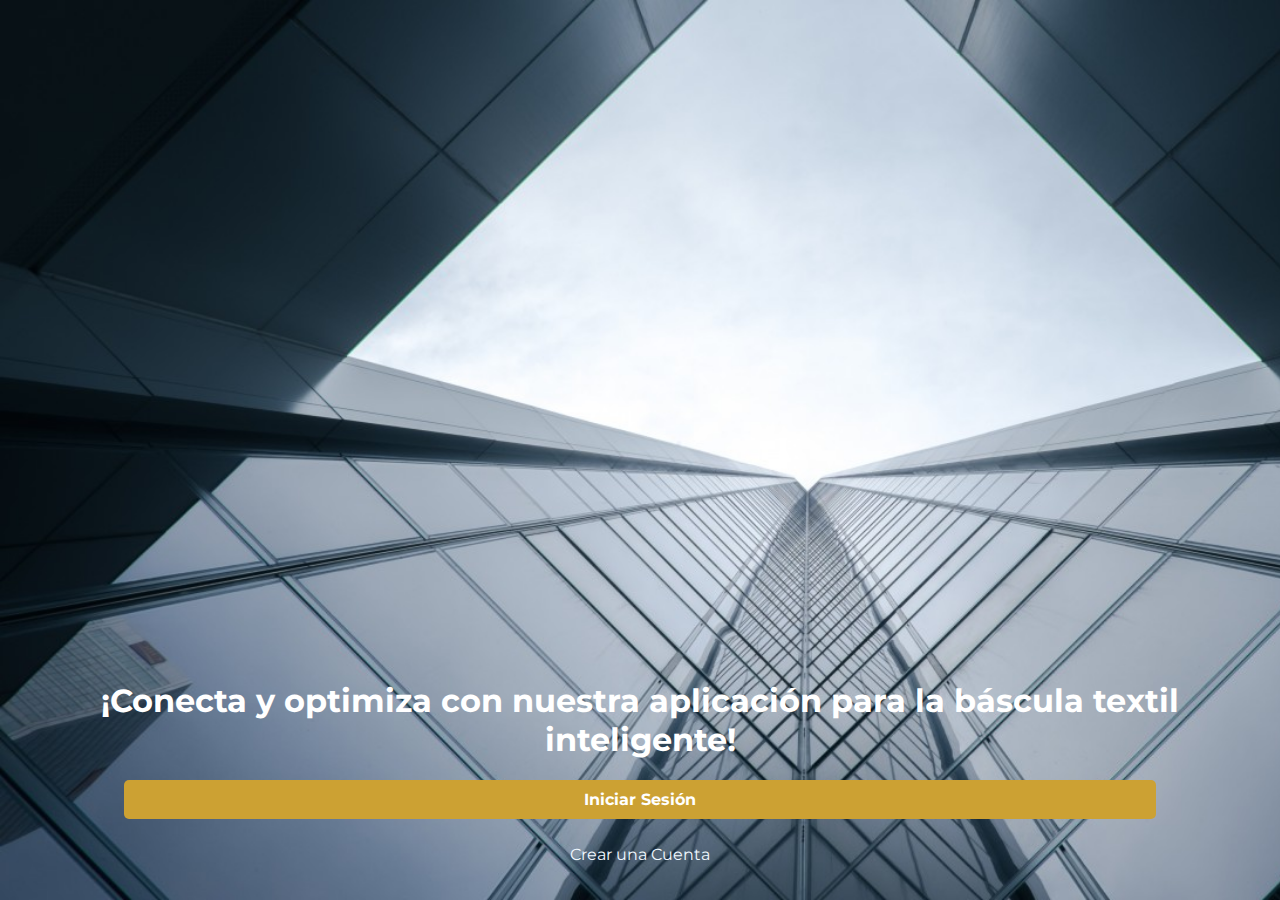
<file: Equipo5_pry_Integrador/inicio/index.html>
<!DOCTYPE html>
<html lang="es">
<head>
    <meta charset="UTF-8">
    <meta name="viewport" content="width=device-width, initial-scale=1.0">
    <link href="https://fonts.googleapis.com/css2?family=Montserrat:wght@400;700&display=swap" rel="stylesheet">

    <title>Página de Inicio</title>
    <style>
        body, html {
            margin: 0;
            padding: 0;
            height: 100%;
            font-family: 'Montserrat', sans-serif; /* Aplicar Montserrat como la fuente para todo el cuerpo de la página */
        }
        .container {
            position: relative;
            width: 100%;
            height: 100%;
            background-image: url('fondo.jpg');
            background-size: cover;
            display: flex;
            flex-direction: column;
            justify-content: flex-end;
            align-items: center;
            text-align: center;
            color: white;
            
        }
        .content {
            padding: 20px;
            

        }
        .btn-login {
            display: inline-block;
            padding: 10px 20px;
            background-color: #cca133; /* Cambio de color de fondo del botón */
            color: white;
            text-decoration: none;
            border-radius: 5px;
            margin-bottom: 10px;
            font-weight: bold; 
            width: 80%; /* Establecer el ancho del botón al 80% de la pantalla */
            transition: background-color 0.3s, box-shadow 0.3s; /* Agregar transición para el cambio de color y efecto de brillo */
        }

        .btn-login:hover {
            background-color: #bf9c00; /* Cambio de color de fondo del botón al hacer hover */
            color: #ffffff;
            cursor: pointer;
            box-shadow: 0 0 5px #ffba3a; /* Efecto de brillo al hacer hover */
        }

        .create-account {
            color: white;
            text-decoration: none;
            
        }
        a {
            text-decoration: none;
            color: aliceblue;
        }
    </style>
</head>
<body>
    <div class="container">
        <div class="content">
            <h1>¡Conecta y optimiza con nuestra aplicación para la báscula textil inteligente!</h1>
            <a href="#" class="btn-login">Iniciar Sesión</a>
            <p><a href="#">Crear una Cuenta</a></p>
        </div>
    </div>
</body>
</html>
</file>
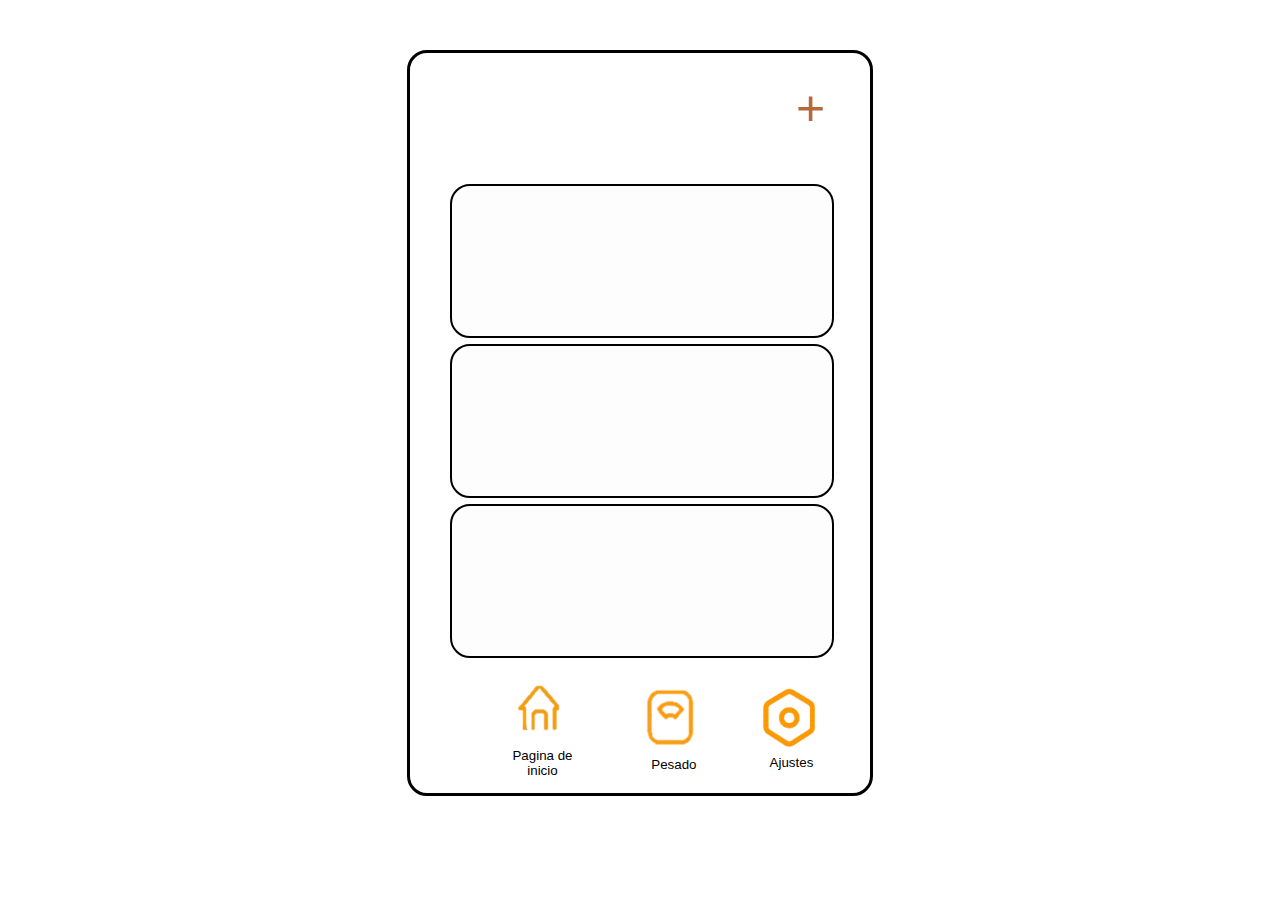
<file: Equipo5_pry_Integrador/inicio1/index.html>
<!DOCTYPE html>
<html lang="es">
<head>
    <meta charset="UTF-8">
    <meta name="viewport" content="width=device-width, initial-scale=1.0">
    <title>Inicio</title>
 <link rel="stylesheet" href="estilo.css">
</head>
<body>
    <!-- Contenedor del teléfono -->
    <div class="telefono">
        <button class="botonarriba">+</button>
        <!-- Contenedor principal -->
        <div class="contenedor-principal">
            <!-- Contenedor de los botones -->
         

            <!-- Contenedor que muestra la imagen y el texto -->
            <div class="contenedor">
          
       <p></p>
                </div>
                   <!-- Contenedor que muestra la imagen y el texto -->
            <div class="contenedor">
    
        <p></p>
                </div>
   <!-- Contenedor que muestra la imagen y el texto -->
   <div class="contenedor">
 
<p></p>
    </div>
    <footer>
        <button class="abajo">
            <img src="inicio.png" alt="Descripción de la imagen">
            <p class="pie">Pagina de inicio</p>
        </button>
        <button class="abajo">
            <img src="pesado.png" alt="Descripción de la imagen">
            <p class="pie">Pesado</p>
        </button>
        <button class="abajo">
            <img src="ajustes.png" alt="Descripción de la imagen">
            <p class="pie">Ajustes</p>
        </button>
    </footer>

        </div>
    </div>
</body>
</html>
</file>
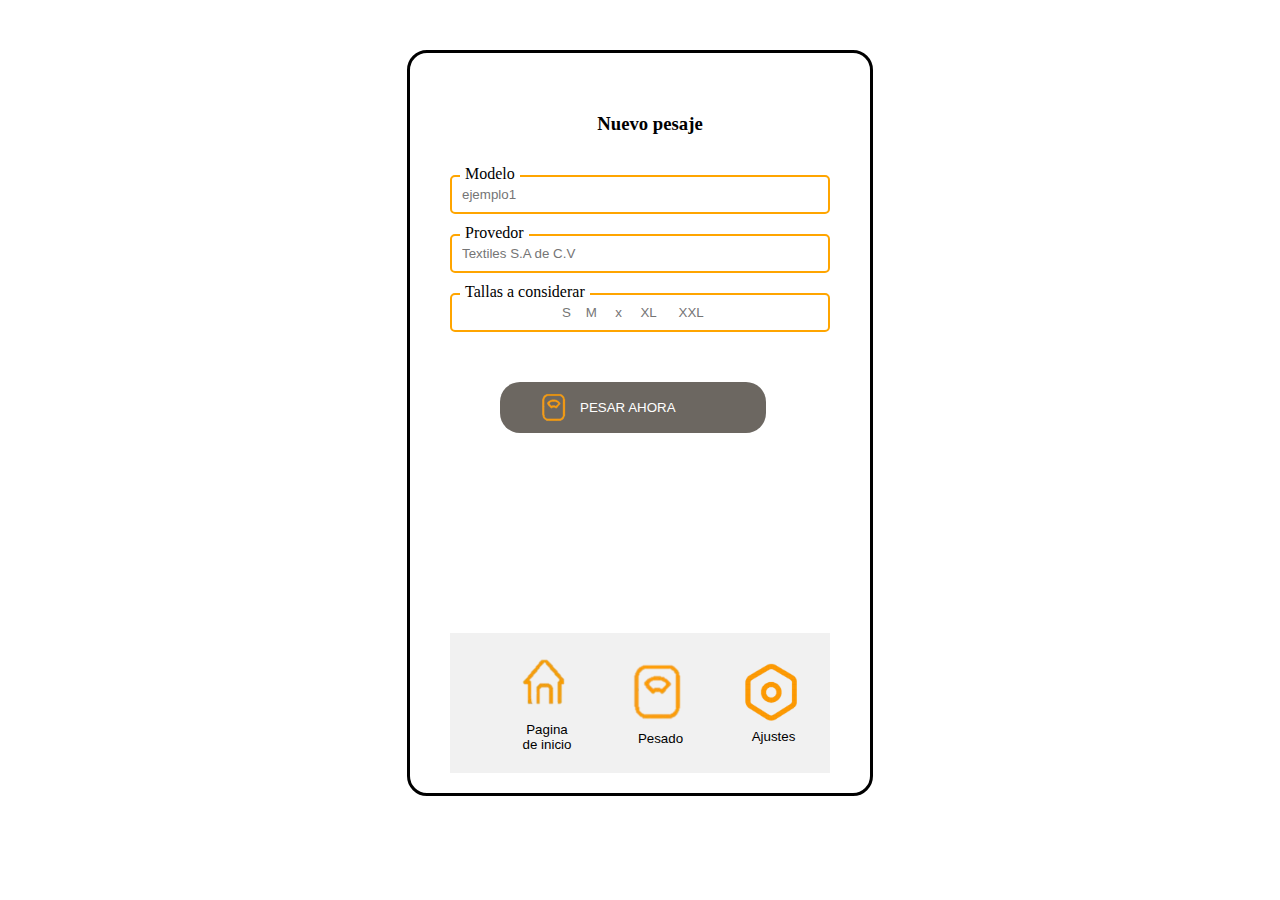
<file: Equipo5_pry_Integrador/Nuevo pesaje5/index.html>
<!DOCTYPE html>
<html lang="es">
<head>
    <meta charset="UTF-8">
    <meta name="viewport" content="width=device-width, initial-scale=1.0">
    <title>Nuevo pesaje</title>
 <link rel="stylesheet" href="estilo.css">
</head>
<body>
    <!-- Contenedor del teléfono -->
    <div class="telefono">
        <h3 class="con">Nuevo pesaje</h3>
        <!-- Contenedor principal -->
        <div class="contenedor-principal">
       
            <!-- Contenedor de los botones -->
            <div class="input-container">
                <label for="miInput">Modelo</label>
                <input type="text" id="miInput" name="miInput" placeholder="ejemplo1">
              </div>
              <div class="input-container">
                <label for="miInput">Provedor</label>
                <input type="text" id="miInput" name="miInput" placeholder="Textiles S.A de C.V">
              </div>
              <div class="input-container">
                <label for="miInput">Tallas a considerar</label>
                <input type="text" id="miInput" name="miInput" placeholder="                           S    M     x     XL      XXL">
                
                <button class="custom-button">
                  <img src="pesado.png" alt="Imagen">
                  <span>PESAR AHORA</span>
                </button>
            <!-- Contenedor que muestra la imagen y el texto -->
            <div>
                <footer>
                    <button class="abajo">
                        <img src="inicio.png" alt="Descripción de la imagen">
                        <p class="pie">Pagina de inicio</p>
                    </button>
                    <button class="abajo">
                        <img src="pesado.png" alt="Descripción de la imagen">
                        <p class="pie">Pesado</p>
                    </button>
                    <button class="abajo">
                        <img src="ajustes.png" alt="Descripción de la imagen">
                        <p class="pie">Ajustes</p>
                </footer>
            </div>
           
            

        </div>
    </div>
</body>
</html>
</file>
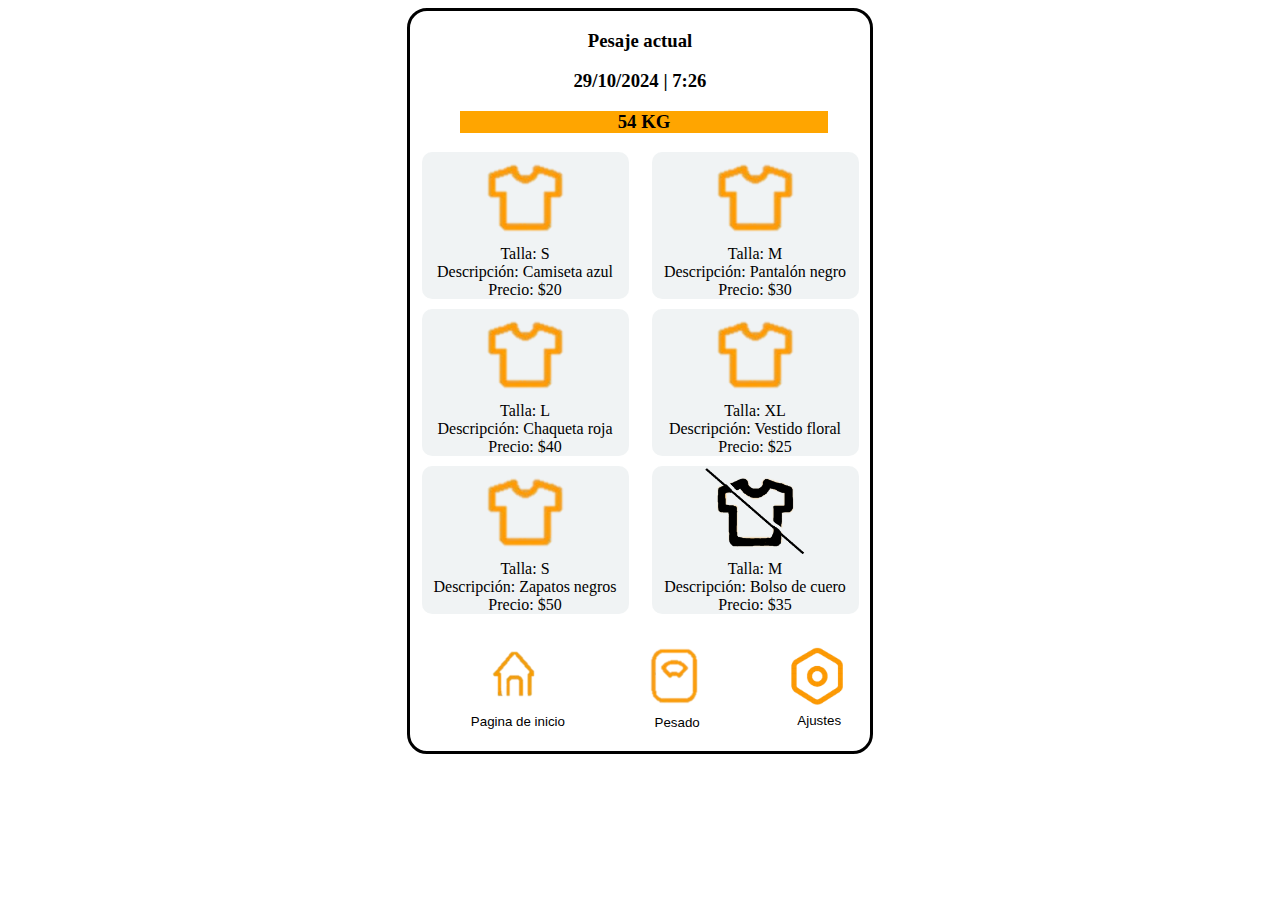
<file: Equipo5_pry_Integrador/Pesaje actual/index.html>
<!DOCTYPE html>
<html lang="es">
<head>
    <meta charset="UTF-8">
    <meta name="viewport" content="width=device-width, initial-scale=1.0">
    <title>Pesaje actual</title>
    <style>
       .outer-container {
            width: 460px;
            height: 740px;
            margin: auto;
            overflow: hidden;
            border: 3px solid #000;
            border-radius: 20px;
            position: relative;
        }

        .contenedor {
            margin-top: 4px;
            border: none;
            display: flex;
            flex-wrap: wrap;
            justify-content: space-around;
        }

        .rectangulo {
            width: 45%;
            margin-bottom: 10px;
            background-color: rgba(224, 231, 233, 0.485);
            box-sizing: border-box;
            text-align: center;
            flex-direction: column;
            align-items: center;
            padding: 0px;
            border: none;
            border-radius: 10px;
        }

        .rectangulo img {
            width: 50%;
            height: auto;
            margin-bottom: 10px;
            border-radius: 10px;
            margin: 0 0px;
        }

        .pe {
            text-align: center;
        }

        .la {
            text-align: center;
            background-color: orange;
            width: 80%;
            margin-left: 50px;
        }

        footer {
            display: flex;
            justify-content: center; /* Centra los elementos horizontalmente */
            align-items: center; /* Centra los elementos verticalmente */
            margin-top: 20px;
        }

        footer button {
            background: none;
            border: none;
            cursor: pointer;
        }

        footer img {
            display: inline-block;
            width: 60px;
            margin: 0 1px;
            margin-left: 40px;
            cursor: pointer;
        }

        .pie {
            display: inline-block;
            margin: 0 1px;
            padding-left: 40px;
            text-align: center;
            margin-top: 5px;
        }

        .letras {
            margin: 0 2px;
        }

        .abajo {
            border: none;
        }
    </style>
</head>
<body>
   
    <div class="outer-container">
        <h3 class="pe">Pesaje actual</h3>
        <h3 class="pe">29/10/2024 | 7:26</h3>
        <h3 class="la">54 KG</h3>
        <div class="contenedor">
            <div class="rectangulo">
                <img src="prendas.png" alt="Descripción de la imagen">
                <p class="letras">Talla: S</p>
                <p class="letras">Descripción: Camiseta azul</p>
                <p class="letras">Precio: $20</p>
            </div>
            <div class="rectangulo">
                <img src="prendas.png" alt="Descripción de la imagen">
                <p class="letras">Talla: M</p>
                <p class="letras">Descripción: Pantalón negro</p>
                <p class="letras">Precio: $30</p>
            </div>
            <div class="rectangulo">
                <img src="prendas.png" alt="Descripción de la imagen">
                <p class="letras">Talla: L</p>
                <p class="letras">Descripción: Chaqueta roja</p>
                <p class="letras">Precio: $40</p>
            </div>
            <div class="rectangulo">
                <img src="prendas.png" alt="Descripción de la imagen">
                <p class="letras">Talla: XL</p>
                <p class="letras">Descripción: Vestido floral</p>
                <p class="letras">Precio: $25</p>
            </div>
            <div class="rectangulo">
                <img src="prendas.png" alt="Descripción de la imagen">
                <p class="letras">Talla: S</p>
                <p class="letras">Descripción: Zapatos negros</p>
                <p class="letras">Precio: $50</p>
            </div>
            <div class="rectangulo">
                <img src="prendanegra.png" alt="Descripción de la imagen">
                <p class="letras">Talla: M</p>
                <p class="letras">Descripción: Bolso de cuero</p>
                <p class="letras">Precio: $35</p>
            </div>
        </div>
        <div>
            <footer>
                <button class="abajo">
                    <img src="inicio.png" alt="Descripción de la imagen">
                    <p class="pie">Pagina de inicio</p>
                </button>
                <button class="abajo">
                    <img src="pesado.png" alt="Descripción de la imagen">
                    <p class="pie">Pesado</p>
                </button>
                <button class="abajo">
                    <img src="ajustes.png" alt="Descripción de la imagen">
                    <p class="pie">Ajustes</p>
                </button>
            </footer>
        </div>
    </div>
</body>
</html>
</file>
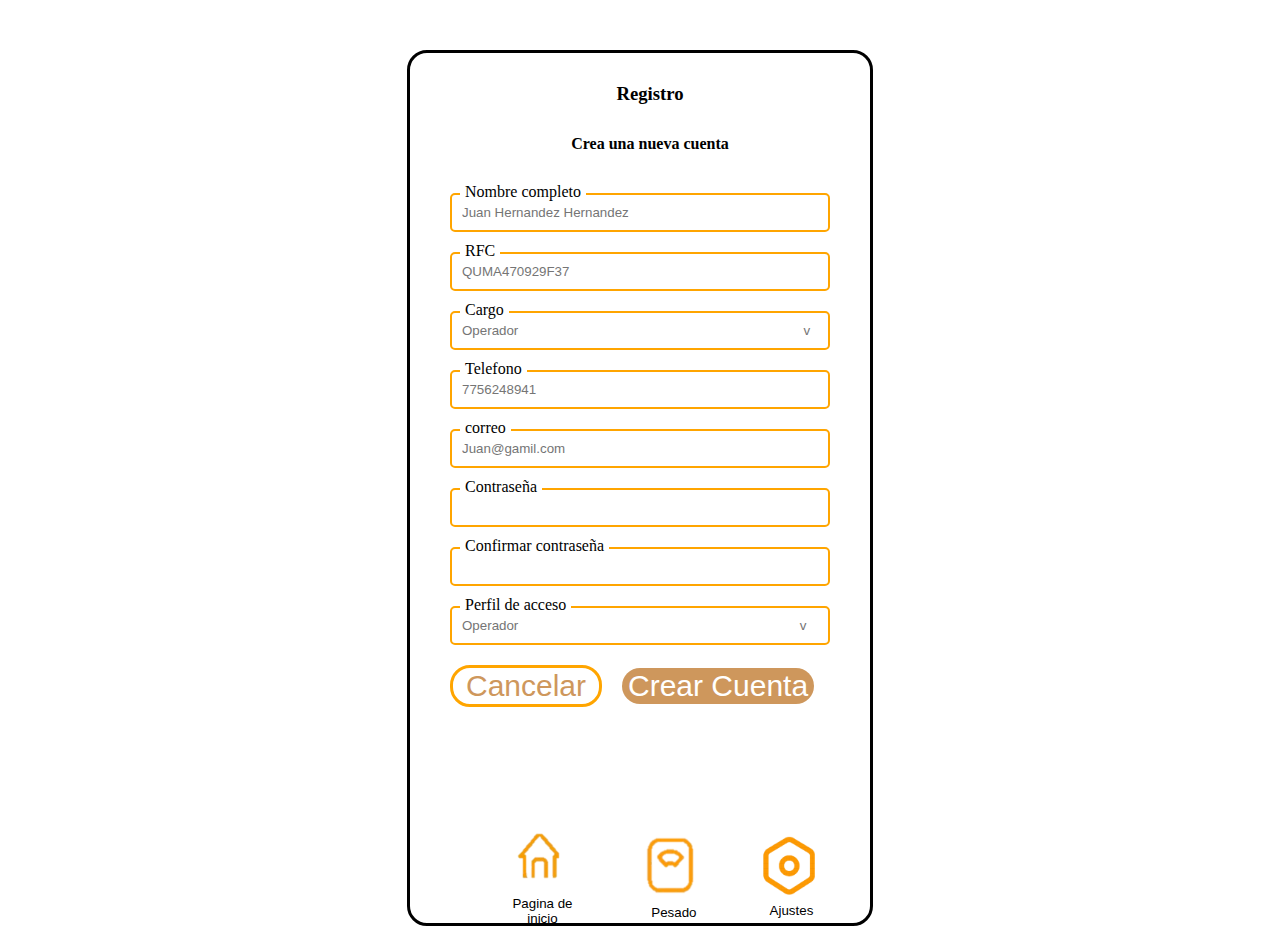
<file: Equipo5_pry_Integrador/Registro/index.html>
<!DOCTYPE html>
<html lang="es">
<head>
    <meta charset="UTF-8">
    <meta name="viewport" content="width=device-width, initial-scale=1.0">
    <title>Regristo</title>
 <link rel="stylesheet" href="estilo.css">
</head>
<body>
    <!-- Contenedor del teléfono -->
    <div class="telefono">
      <div></div>
        <h3 class="con">Registro</h3>
        <h4 class="con">Crea una nueva cuenta</h4>
        <!-- Contenedor principal -->
        <div class="contenedor-principal">
       
            <!-- Contenedor de los botones -->
            <div class="input-container">
                <label for="miInput">Nombre completo</label>
                <input type="text" id="miInput" name="miInput" placeholder="Juan Hernandez Hernandez ">
              </div>
              <div class="input-container">
                <label for="miInput">RFC</label>
                <input type="text" id="miInput" name="miInput" placeholder="QUMA470929F37">
                
              </div>
              <div class="input-container">
                <label for="miInput">Cargo</label>
                <input type="text" id="miInput" name="miInput" placeholder="Operador                                                                             v                  ">
                
              </div> 
              <div class="input-container">
                <label for="miInput">Telefono</label>
                <input type="text" id="miInput" name="miInput" placeholder="7756248941">
              </div>
        
              <div class="input-container">
                <label for="miInput">correo</label>
                <input type="text" id="miInput" name="miInput" placeholder="Juan@gamil.com">
              </div>
              <div class="input-container">
                <label for="miInput">Contraseña</label>
                <input type="text" id="miInput" name="miInput" placeholder=" ">
              </div>
              <div class="input-container">
                <label for="miInput">Confirmar contraseña</label>
                <input type="text" id="miInput" name="miInput" placeholder="">
              </div>
              <div class="input-container">
                <label for="miInput">Perfil de acceso</label>
                <input type="text" id="miInput" name="miInput" placeholder="Operador                                                                            v">
              </div>
             <div>
              <button class="Cancelar">Cancelar</button><button class="Crear">Crear Cuenta</button>
             </div>
            <!-- Contenedor que muestra la imagen y el texto -->
            <div>
            </div>
            <div>
              <footer>
                  <button class="abajo">
                      <img src="inicio.png" alt="Descripción de la imagen">
                      <p class="pie">Pagina de inicio</p>
                  </button>
                  <button class="abajo">
                      <img src="pesado.png" alt="Descripción de la imagen">
                      <p class="pie">Pesado</p>
                  </button>
                  <button class="abajo">
                      <img src="ajustes.png" alt="Descripción de la imagen">
                      <p class="pie">Ajustes</p>
                  </button>
              </footer>
          </div>
           
            

        </div>
    </div>
</body>
</html>
</file>
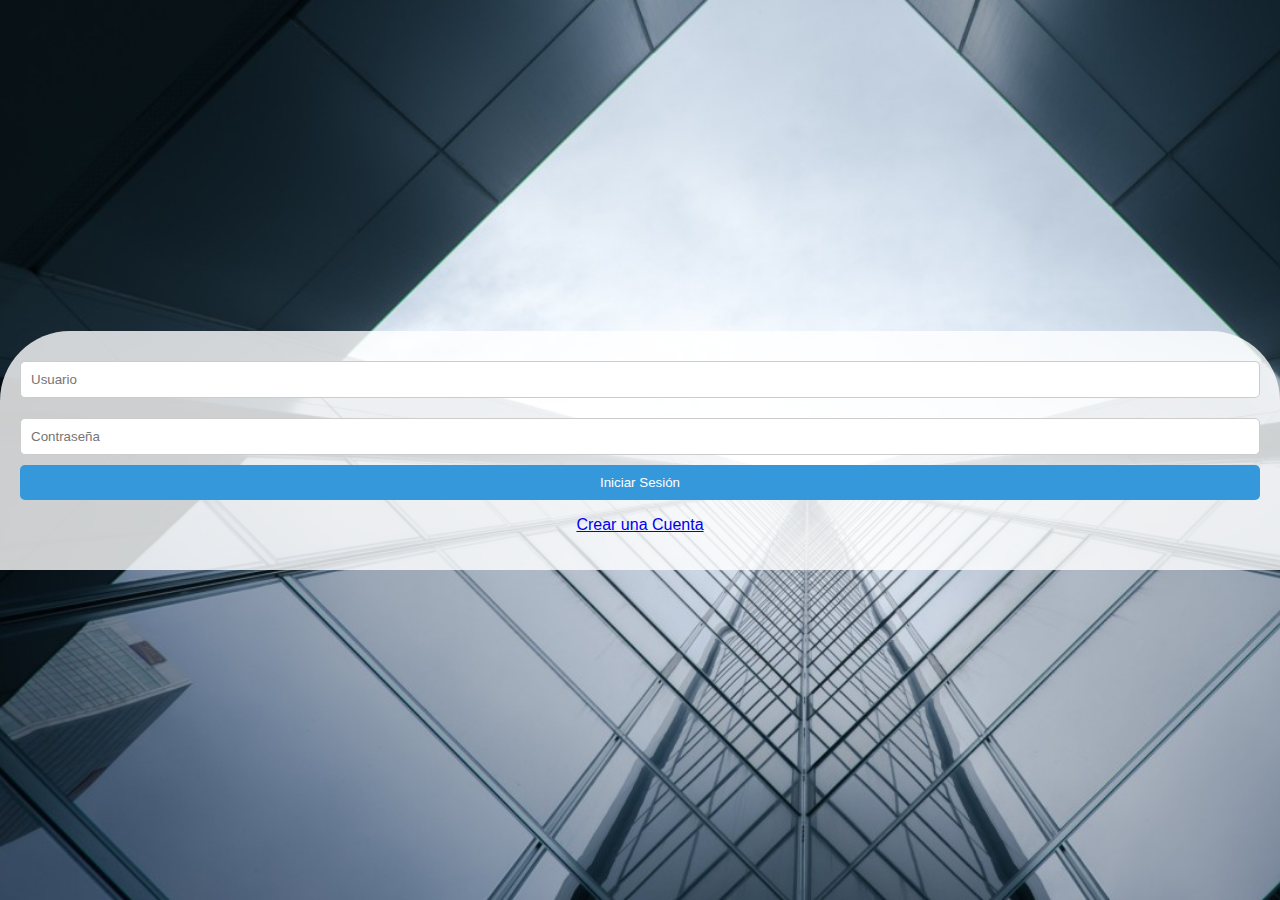
<file: Equipo5_pry_Integrador/loguin/loguin.html>
<!DOCTYPE html>
<html lang="es">
<head>
    <meta charset="UTF-8">
    <meta name="viewport" content="width=device-width, initial-scale=1.0">
    <title>Inicio de Sesión</title>
    <style>
        body, html {
            margin: 0;
            padding: 0;
            height: 100%;
            font-family: Arial, sans-serif;
        }
        .container {
            position: relative;
            width: 100%;
            height: 100%;
            background-image: url('fondo.jpg');
            background-size: cover;
            display: flex;
            justify-content: center;
            align-items: center;
        }
        .login-section {
            background-color: rgba(255, 255, 255, 0.8);
            padding: 20px;
            border-top-left-radius: 70px;
            border-top-right-radius: 70px;
            width: 100%;
            max-width: 100%; /* Tamaño máximo para que se vea bien en dispositivos móviles */
        }
        .login-form {
            text-align: center;
        }
        .login-form input[type="text"],
        .login-form input[type="password"] {
            width: 100%;
            padding: 10px;
            margin: 10px 0;
            border-radius: 5px;
            border: 1px solid #ccc;
            box-sizing: border-box;
        }
        .login-form input[type="submit"] {
            width: 100%;
            background-color: #3498db;
            color: white;
            padding: 10px;
            border: none;
            border-radius: 5px;
            cursor: pointer;
        }
        .login-form input[type="submit"]:hover {
            background-color: #2980b9;
        }
    </style>
</head>
<body>
    <div class="container">
        <div class="login-section">
            <form class="login-form" action="" method="post">
                <input type="text" name="username" placeholder="Usuario" required><br>
                <input type="password" name="password" placeholder="Contraseña" required><br>
                <input type="submit" value="Iniciar Sesión">
                <p><a href="#">Crear una Cuenta</a></p>
            </form>
        </div>
    </div>
</body>
</html>
</file>
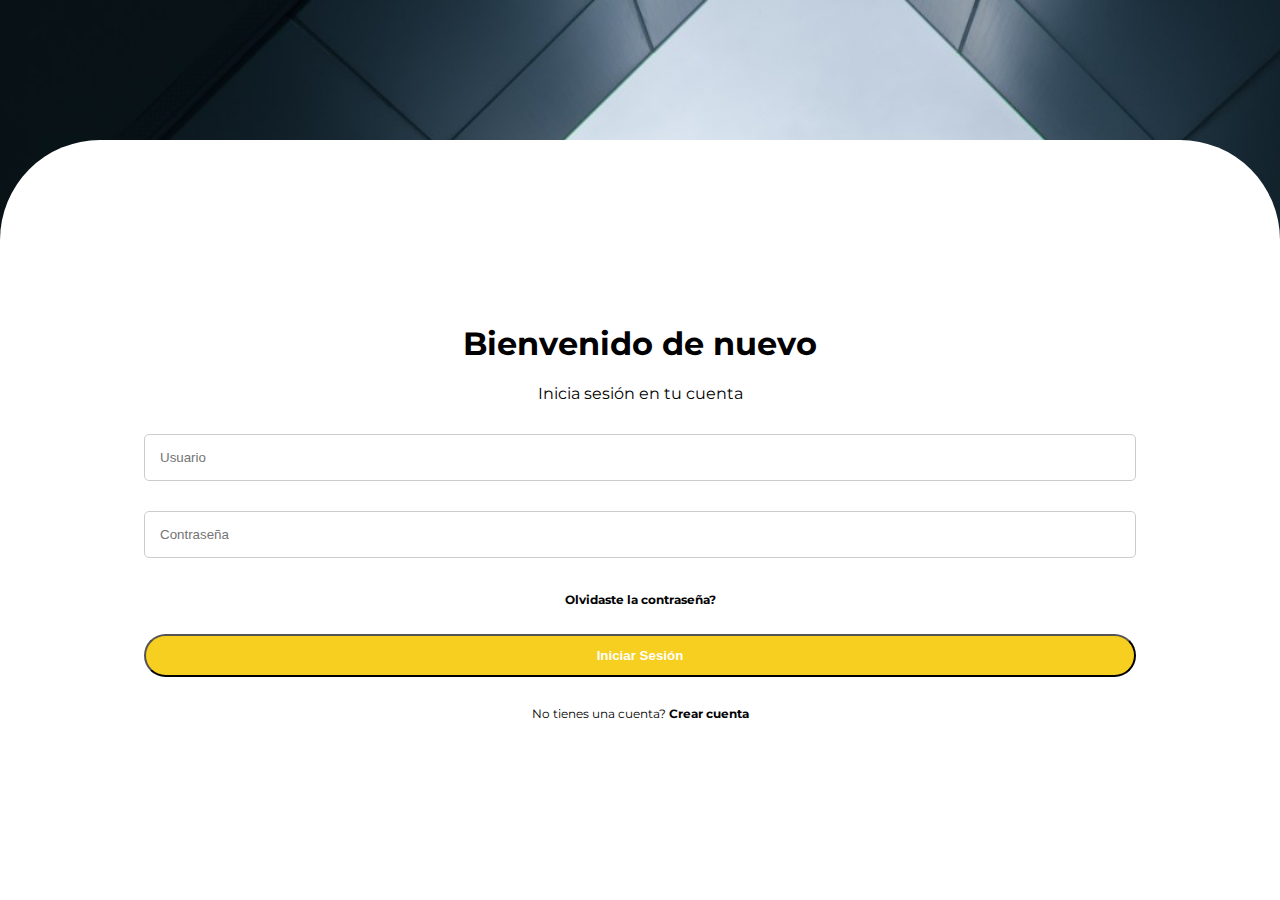
<file: Equipo5_pry_Integrador/loguin/loguin2.html>
<!DOCTYPE html>
<html lang="es">
<head>
    <meta charset="UTF-8">
    <meta name="viewport" content="width=device-width, initial-scale=1.0">
    <link href="https://fonts.googleapis.com/css2?family=Montserrat:wght@400;700&display=swap" rel="stylesheet">
    <title>Inicio de Sesión</title>
    <style>
        body, html {
            margin: 0;
            padding: 0;
            height: 100%;
            font-family: 'Montserrat', sans-serif;
        }
        .container {
            display: flex;
            flex-direction: column;
            height: 100%;
        }
        .background {
            background-image: url('fondo.jpg');
            background-size: cover;
            flex: 1; /* Para ocupar todo el espacio restante */
            display: flex;
            justify-content:center;
            align-items: end;
        }
        .login-section {
            background-color: rgb(255, 255, 255);
            padding: 20px;
            border-top-left-radius: 100px;
            border-top-right-radius: 100px;
            width: 100%;
            max-width: 100%; /* Tamaño máximo para que se vea bien en dispositivos móviles */
            height: 80%; /* Para ocupar toda la altura disponible */
            display: flex;
            justify-content: center;
            align-items: center;
        }
        .login-form {
            text-align: center;
            width: 100%;
            justify-content: space-around;
        }
        .login-form input[type="text"],
        .login-form input[type="password"] {
            width: 80%;
            padding: 15px;
            margin: 15px 0;
            border-radius: 5px;
            border: 1px solid #ccc;
            box-sizing: border-box;
        }
        .login-form input[type="submit"] {
            display: inline-block;
            padding: 12px 20px;
            background-color: #f6cf21; /* Cambio de color de fondo del botón */
            color: white;
            text-decoration: none;
            border-radius: 30px;
            font-weight: bold; 
            cursor: pointer;
            margin: 10px 0px;
            width: 80%; /* Establecer el ancho del botón al 80% de la pantalla */
            transition: background-color 0.3s, box-shadow 0.3s; /* Agregar transición para el cambio de color y efecto de brillo */
        }
        .login-form input[type="submit"]:hover {
            background-color: #ffd621; /* Cambio de color de fondo del botón al hacer hover */
            color: #ffffff;
            cursor: pointer;
            box-shadow: 0 0 5px #ffba3a; /* Efecto de brillo al hacer hover */
        }
        a {
            text-decoration: none;
            color: rgb(0, 0, 0);
            font-size: 12px;
        }
        .crear-cuenta {
            color: #000000; /* Cambia el color a tu preferencia */
            font-weight: bold; /* Puedes hacer que el texto sea negrita */
            /* Otros estilos que desees agregar */
        }
        .olvidaPass {
            text-align: right;
            font-weight: bold;
        }
    </style>
</head>
<body>
    <div class="container">
        
        <div class="background">
            
            <div class="login-section">

                <form class="login-form" action="" method="post">
                    <h1>Bienvenido de nuevo</h1>
                    <p>Inicia sesión en tu cuenta</p>
                    <input type="text" name="username" placeholder="Usuario" required><br>
                    <input type="password" name="password" placeholder="Contraseña" required><br>
                    <p><a href="#" class="olvidaPass">Olvidaste la contraseña?</a></p>
                    <input type="submit" value="Iniciar Sesión">
                    <p><a href="#">No tienes una cuenta? <span class="crear-cuenta">Crear cuenta</span></a></p>

                </form>
            </div>
        </div>
    </div>
</body>
</html>
</file>
<file: Equipo5_pry_Integrador/inicio1/estilo.css>
/* Estilo del contenedor del teléfono */
.telefono {
    width: 460px; /* Ancho del teléfono */
    height: 740px; /* Altura del teléfono */
    border: 3px solid #000; /* Borde del teléfono */
    border-radius: 20px; /* Esquinas redondeadas del teléfono */
    margin: auto; /* Centra el teléfono en la pantalla */
    overflow: hidden; /* Para ocultar el contenido que se desborda del teléfono */
    position: relative; /* Posiciona el botón circular con respecto a este contenedor */
    margin-top: 50px;
    background-color:rgb(255, 255, 255);
}

/* Estilo del contenedor principal */
.contenedor-principal {
    width: 100%; /* Ancho completo del contenedor del teléfono */
    height: 100%; /* Altura completa del contenedor del teléfono */
    box-sizing: border-box; /* Incluye el padding en el ancho total */
    padding: 40px; /* Espaciado interno del contenedor del teléfono */
    display: flex; /* Hace que los elementos dentro del contenedor principal sean flexibles */
    flex-direction: column; /* Coloca los elementos en una columna */
     /* Distribuye el espacio verticalmente entre los elementos */
     margin-top: 1px;
}

/* Estilo del contenedor de la imagen y el texto */
.contenedor {
    width: 100%; /* Ancho completo del contenedor principal */
    height: 150px;
    border: 2px solid #000000; /* Borde del contenedor */
    overflow: hidden; /* Para recortar cualquier contenido que se desborde */
    position: relative; /* Para posicionar elementos hijos de manera absoluta */
    margin-bottom: 0px; /* Espacio inferior entre el recuadro y los botones */
    display: flex; /* Hace que los elementos dentro del contenedor sean flexibles */
    flex-direction: column; /* Coloca los elementos en una columna */
   justify-content: center;
   margin-block-end: 1px;
   border-radius: 20px;
   background-color: #fdfdfd;
   margin-top: 5px;
}

/* Estilo del contenedor de la imagen */
.imagen-contenedor {
    position: relative; /* Posiciona la imagen de manera absoluta con respecto a este contenedor */
    width: 100%; /* Ancho completo del contenedor de la imagen */
}

/* Estilo de la imagen dentro del contenedor de la imagen */
.contenedor img {
    width: 50%; /* La imagen ocupa el 100% del ancho del contenedor */
    height: auto; /* Altura automática para mantener la proporción */
    display: block; /* Elimina el espacio adicional por debajo de la imagen */
    margin-top: 30px;
    margin-left: 70px;
    margin-block-end: 20px;
}

/* Estilo del botón circular */
.boton-circular {
    position: absolute; /* Posiciona el botón de manera absoluta con respecto al contenedor principal */
    top: 10px; /* Posiciona el botón a 10px desde la parte superior del contenedor principal */
    right: 10px; /* Posiciona el botón a 10px desde la parte derecha del contenedor principal */
    width: 30px; /* Ancho del botón */
    height: 30px; /* Altura del botón */
    background-color: #fdfdfd;
    color: #000000;
    border: none;
    border-radius: 50%; /* Hace que el botón sea circular */
    cursor: pointer;
    font-size: 14px;
    display: flex; /* Hace que el contenido dentro del botón sea flexible */
    align-items: center; /* Centra el contenido verticalmente dentro del botón */
    justify-content: center; /* Centra el contenido horizontalmente dentro del botón */
    border: 2px solid #000; /* Borde del teléfono */
}

/* Estilo del contenedor del texto */
.texto-contenedor {
    background: rgba(255, 255, 255, 0.8); /* Fondo semi-transparente para mejorar la legibilidad */
    padding: 10px; /* Espaciado interno para mayor legibilidad */
    box-sizing: border-box; /* Incluye el padding en el ancho total */
    width: 100%; /* Ancho completo del contenedor de texto */
}

/* Estilo del texto */
.texto {
    margin: 0; /* Elimina el margen predeterminado para el párrafo */
}
/* Estilo de los botones */
.botones {
    border: 2px solid #000000; /* Borde del contenedor */
    display: flex; /* Hace que los botones sean flexibles */
    justify-content: center; /* Centra los botones horizontalmente */
    width: 50%; /* Ancho completo del contenedor principal */
    margin-bottom: 20px; /* Espacio inferior entre los botones y el botón de compra */
    border-radius: 20px;
    margin-left: 70px;
}

.boton {
    padding: 10px;
    background-color: #797c7d;
    color: #fff;
    border: none;
    cursor: pointer;
    font-size: 18px;
    margin: 0 5px; /* Espaciado a la izquierda y derecha entre los botones */
    border-radius: 100px;
    margin-top: 5px;
    margin-block-end: 5px;
}


/* Estilo del botón de compra */
.boton-compra {
    
    padding: 15px;
    background-color: #b66a3a;
    color: #fff;
    cursor: pointer;
    font-size: 18px;
    flex: 1; /* Hace que el botón de compra ocupe el mismo espacio que los botones */
    margin-block-end: 80px;
    width: 101.38%;
   
}
.botonarriba{
    margin-top: 25px;
    margin-left: 380px;
    color: #b66a3a;
    font-size: 50px;
    background-color:rgb(255, 255, 255);
    border: none;
}
footer {
    display: flex;
    justify-content: center; /* Centra los elementos horizontalmente */
    align-items: center; /* Centra los elementos verticalmente */
    margin-top: 20px;
}

footer button {
    background: none;
    border: none;
    cursor: pointer;
}

footer img {
    display: inline-block;
    width: 60px;
    margin: 0 1px;
    margin-left: 40px;
    cursor: pointer;
}

.pie {
    display: inline-block;
    margin: 0 1px;
    padding-left: 40px;
    text-align: center;
    margin-top: 5px;
}

.letras {
    margin: 0 2px;
}

.abajo {
    border: none;
}
</file>
<file: Equipo5_pry_Integrador/Nuevo pesaje5/estilo.css>
/* Estilo del contenedor del teléfono */
.telefono {
    width: 460px; /* Ancho del teléfono */
    height: 740px; /* Altura del teléfono */
    border: 3px solid #000; /* Borde del teléfono */
    border-radius: 20px; /* Esquinas redondeadas del teléfono */
    margin: auto; /* Centra el teléfono en la pantalla */
    overflow: hidden; /* Para ocultar el contenido que se desborda del teléfono */
    position: relative; /* Posiciona el botón circular con respecto a este contenedor */
    margin-top: 50px;
    background-color: #ffffff;
}

/* Estilo del contenedor principal */
.contenedor-principal {
    width: 100%; /* Ancho completo del contenedor del teléfono */
    height: 100%; /* Altura completa del contenedor del teléfono */
    box-sizing: border-box; /* Incluye el padding en el ancho total */
    padding: 40px; /* Espaciado interno del contenedor del teléfono */
    display: flex; /* Hace que los elementos dentro del contenedor principal sean flexibles */
    flex-direction: column; /* Coloca los elementos en una columna */
     /* Distribuye el espacio verticalmente entre los elementos */
     margin-top: 0px;

}

/* Estilo del contenedor de la imagen y el texto */
.contenedor {
    width: 100%; /* Ancho completo del contenedor principal */
    border: 2px solid #060606; /* Borde del contenedor */
    overflow: hidden; /* Para recortar cualquier contenido que se desborde */
    position: relative; /* Para posicionar elementos hijos de manera absoluta */
    margin-bottom: 0px; /* Espacio inferior entre el recuadro y los botones */
    display: flex; /* Hace que los elementos dentro del contenedor sean flexibles */
    flex-direction: column; /* Coloca los elementos en una columna */
    margin-block-end: 50px;
}

/* Estilo del contenedor de la imagen */
.imagen-contenedor {
    position: relative; /* Posiciona la imagen de manera absoluta con respecto a este contenedor */
    width: 180%; /* Ancho completo del contenedor de la imagen */
    display: flex;
    margin-left: 30px;
    margin-block-end: 10px;
}

/* Estilo de la imagen dentro del contenedor de la imagen */
.contenedor img {
    width: 40%; /* La imagen ocupa el 100% del ancho del contenedor */
    height: auto; /* Altura automática para mantener la proporción */
    display: block; /* Elimina el espacio adicional por debajo de la imagen */
    margin-top: 30px;
    margin-left: 8px;
    margin-block-end: 0px;
}


/* Estilo del contenedor del texto */
.texto-contenedor {
    text-align: center;
    background: rgba(255, 255, 255, 0.8); /* Fondo semi-transparente para mejorar la legibilidad */
    padding: 10px; /* Espaciado interno para mayor legibilidad */
    box-sizing: border-box; /* Incluye el padding en el ancho total */
    width: 100%; /* Ancho completo del contenedor de texto */
  
}

/* Estilo del texto */
.texto {
    margin: 0; /* Elimina el margen predeterminado para el párrafo */
}
/* Estilo de los botones */
.botones {
    border: 2px solid #000000; /* Borde del contenedor */
    display: flex; /* Hace que los botones sean flexibles */
    justify-content: center; /* Centra los botones horizontalmente */
    width: 50%; /* Ancho completo del contenedor principal */
    margin-bottom: 20px; /* Espacio inferior entre los botones y el botón de compra */
    border-radius: 20px;
    margin-left: 70px;
}

.boton {
    padding: 10px;
    background-color: #797c7d;
    color: #fff;
    border: none;
    cursor: pointer;
    font-size: 18px;
    margin: 0 5px; /* Espaciado a la izquierda y derecha entre los botones */
    border-radius: 100px;
    margin-top: 5px;
    margin-block-end: 5px;
}
.datos{
    margin-top: 60px;
        margin-left: 10px; /* Ajusta el espacio entre los elementos de texto */
        display: flex;
        flex-direction: column; /* Muestra los elementos en columna (uno debajo del otro) */
    }
    .alias{
        margin-left: 50px;
        margin-block-start: 5px;
    }
.con{
    margin-top:60px;
    margin-left: 20px;
    margin-block-end: 0px;
    text-align: center;
}
.botonarriba{
    margin-left: 20px;
    border-radius: 100px;
    background-color: #797c7d;
    color: #fff;
    border: none;
    cursor: pointer;
    margin-block-end: 0px;
}
.boton1 {
    border: none;
    cursor: pointer;
}
.deta{
    text-align: center;
}
.pro{
    text-align: center;
}
.boton2{
    margin-left: 18px;
    width: 40%;
    background-color: #ce975c;
    color: #ffffff;
    padding: 10px;
    border-radius: 10px;
    border: none;
    cursor: pointer;
    
}
.vermas{
    margin-block-start: 80px;
    margin-bottom: 40px;
    border: none;
    cursor: pointer;
    margin-left: 100px;
    background-color:#ffffff;
}
footer{
  margin-top: 210PX;
    background-color:#f1f1f1;
    text-align: center;
    padding: 20px;

    ;
}
footer {
    display: flex;
    justify-content: center; /* Centra los elementos horizontalmente */
    align-items: center; /* Centra los elementos verticalmente */
    margin-top: 200px;
}

footer button {
    background: none;
    border: none;
    cursor: pointer;
}

footer img {
    display: inline-block;
    width: 60px;
    margin: 0 1px;
    margin-left: 40px;
    cursor: pointer;
}

.pie {
    display: inline-block;
    margin: 0 1px;
    padding-left: 40px;
    text-align: center;
    margin-top: 5px;
}

.letras {
    margin: 0 2px;
}

.abajo {
    border: none;
}
.modelo{
    width: 100px;
    height: 30px;
}
.input-container {
  position: relative;
  margin-bottom: 20px;
  border: #ce975c;
}

label {
  position: absolute;
  top: -10px;
  left: 10px;
  background-color: white;
  padding: 0 5px;
  z-index: 1;
}

input {
  width: 100%;
  box-sizing: border-box;
  padding: 10px;
  border: 2px solid orange;
  border-radius: 5px;
}
.custom-button {
    width: 70%;
    margin-top: 50px;
    margin-left: 50px;
    display: flex;
    align-items: center;
    padding: 10px;
    background-color:#6c6761;
    color: #fff;
    border: none;
    border-radius: 20px;
    cursor: pointer;
  }

  .custom-button img {
    max-width: 30px;
    margin-right: 10px;
    color: #f1f1f1;
    margin-left: 30px;
  }
</file>
<file: Equipo5_pry_Integrador/Registro/estilo.css>
/* Estilo del contenedor del teléfono */
.telefono {
    width: 460px; /* Ancho del teléfono */
    height: 870px; /* Altura del teléfono */
    border: 3px solid #000; /* Borde del teléfono */
    border-radius: 20px; /* Esquinas redondeadas del teléfono */
    margin: auto; /* Centra el teléfono en la pantalla */
    overflow: hidden; /* Para ocultar el contenido que se desborda del teléfono */
    position: relative; /* Posiciona el botón circular con respecto a este contenedor */
    margin-top: 50px;
    background-color: #ffffff;
}

/* Estilo del contenedor principal */
.contenedor-principal {
    width: 100%; /* Ancho completo del contenedor del teléfono */
    height: 100%; /* Altura completa del contenedor del teléfono */
    box-sizing: border-box; /* Incluye el padding en el ancho total */
    padding: 40px; /* Espaciado interno del contenedor del teléfono */
    display: flex; /* Hace que los elementos dentro del contenedor principal sean flexibles */
    flex-direction: column; /* Coloca los elementos en una columna */
     /* Distribuye el espacio verticalmente entre los elementos */
     margin-top: 0px;

}

/* Estilo del contenedor de la imagen y el texto */
.contenedor {
    width: 100%; /* Ancho completo del contenedor principal */
    border: 2px solid #060606; /* Borde del contenedor */
    overflow: hidden; /* Para recortar cualquier contenido que se desborde */
    position: relative; /* Para posicionar elementos hijos de manera absoluta */
    margin-bottom: 0px; /* Espacio inferior entre el recuadro y los botones */
    display: flex; /* Hace que los elementos dentro del contenedor sean flexibles */
    flex-direction: column; /* Coloca los elementos en una columna */
    margin-block-end: 50px;
}

/* Estilo del contenedor de la imagen */
.imagen-contenedor {
    position: relative; /* Posiciona la imagen de manera absoluta con respecto a este contenedor */
    width: 180%; /* Ancho completo del contenedor de la imagen */
    display: flex;
    margin-left: 30px;
    margin-block-end: 10px;
}

/* Estilo de la imagen dentro del contenedor de la imagen */
.contenedor img {
    width: 40%; /* La imagen ocupa el 100% del ancho del contenedor */
    height: auto; /* Altura automática para mantener la proporción */
    display: block; /* Elimina el espacio adicional por debajo de la imagen */
    margin-top: 30px;
    margin-left: 8px;
    margin-block-end: 0px;
}


/* Estilo del contenedor del texto */
.texto-contenedor {
    text-align: center;
    background: rgba(255, 255, 255, 0.8); /* Fondo semi-transparente para mejorar la legibilidad */
    padding: 10px; /* Espaciado interno para mayor legibilidad */
    box-sizing: border-box; /* Incluye el padding en el ancho total */
    width: 100%; /* Ancho completo del contenedor de texto */
  
}

/* Estilo del texto */
.texto {
    margin: 0; /* Elimina el margen predeterminado para el párrafo */
}
/* Estilo de los botones */
.botones {
    border: 2px solid #000000; /* Borde del contenedor */
    display: flex; /* Hace que los botones sean flexibles */
    justify-content: center; /* Centra los botones horizontalmente */
    width: 50%; /* Ancho completo del contenedor principal */
    margin-bottom: 20px; /* Espacio inferior entre los botones y el botón de compra */
    border-radius: 20px;
    margin-left: 70px;
}

.boton {
    padding: 10px;
    background-color: #797c7d;
    color: #fff;
    border: none;
    cursor: pointer;
    font-size: 18px;
    margin: 0 5px; /* Espaciado a la izquierda y derecha entre los botones */
    border-radius: 100px;
    margin-top: 5px;
    margin-block-end: 5px;
}
.datos{
    margin-top: 60px;
        margin-left: 10px; /* Ajusta el espacio entre los elementos de texto */
        display: flex;
        flex-direction: column; /* Muestra los elementos en columna (uno debajo del otro) */
    }
    .alias{
        margin-left: 50px;
        margin-block-start: 5px;
    }
.con{
    margin-top:30px;
    margin-left: 20px;
    margin-block-end: 0px;
    text-align: center;
}
.botonarriba{
    margin-left: 20px;
    border-radius: 100px;
    background-color: #797c7d;
    color: #fff;
    border: none;
    cursor: pointer;
    margin-block-end: 0px;
}
.boton1 {
    border: none;
    cursor: pointer;
}
.deta{
    text-align: center;
}
.pro{
    text-align: center;
}
.boton2{
    margin-left: 18px;
    width: 40%;
    background-color: #ce975c;
    color: #ffffff;
    padding: 10px;
    border-radius: 10px;
    border: none;
    cursor: pointer;
    
}
.vermas{
    margin-block-start: 80px;
    margin-bottom: 40px;
    border: none;
    cursor: pointer;
    margin-left: 100px;
    background-color:#ffffff;
}
footer {
    display: flex;
    justify-content: center; /* Centra los elementos horizontalmente */
    align-items: center; /* Centra los elementos verticalmente */
    margin-top: 120px;
}

footer button {
    background: none;
    border: none;
    cursor: pointer;
}

footer img {
    display: inline-block;
    width: 60px;
    margin: 0 1px;
    margin-left: 40px;
    cursor: pointer;
}

.pie {
    display: inline-block;
    margin: 0 1px;
    padding-left: 40px;
    text-align: center;
    margin-top: 5px;
}

.letras {
    margin: 0 2px;
}

.abajo {
    border: none;
}
.modelo{
    width: 100px;
    height: 30px;
}
.input-container {
  position: relative;
  margin-bottom: 20px;
  border: #ce975c;
}

label {
  position: absolute;
  top: -10px;
  left: 10px;
  background-color: white;
  padding: 0 5px;
  z-index: 1;
}

input {
  width: 100%;
  box-sizing: border-box;
  padding: 10px;
  border: 2px solid orange;
  border-radius: 5px;
}
.Cancelar{
    color: #ce975c;
    border: none;
    background-color: #ffffff;
    border-radius: 20px;
    font-size: 30px;
    border: 3px solid orange; 
    margin-right: 20px;
    width: 40%;
}
.Crear{
    color:#ffffff;
    background-color: #ce975c;
    border: none;
    border-radius: 20px;
    font-size: 30px;
}
</file>
